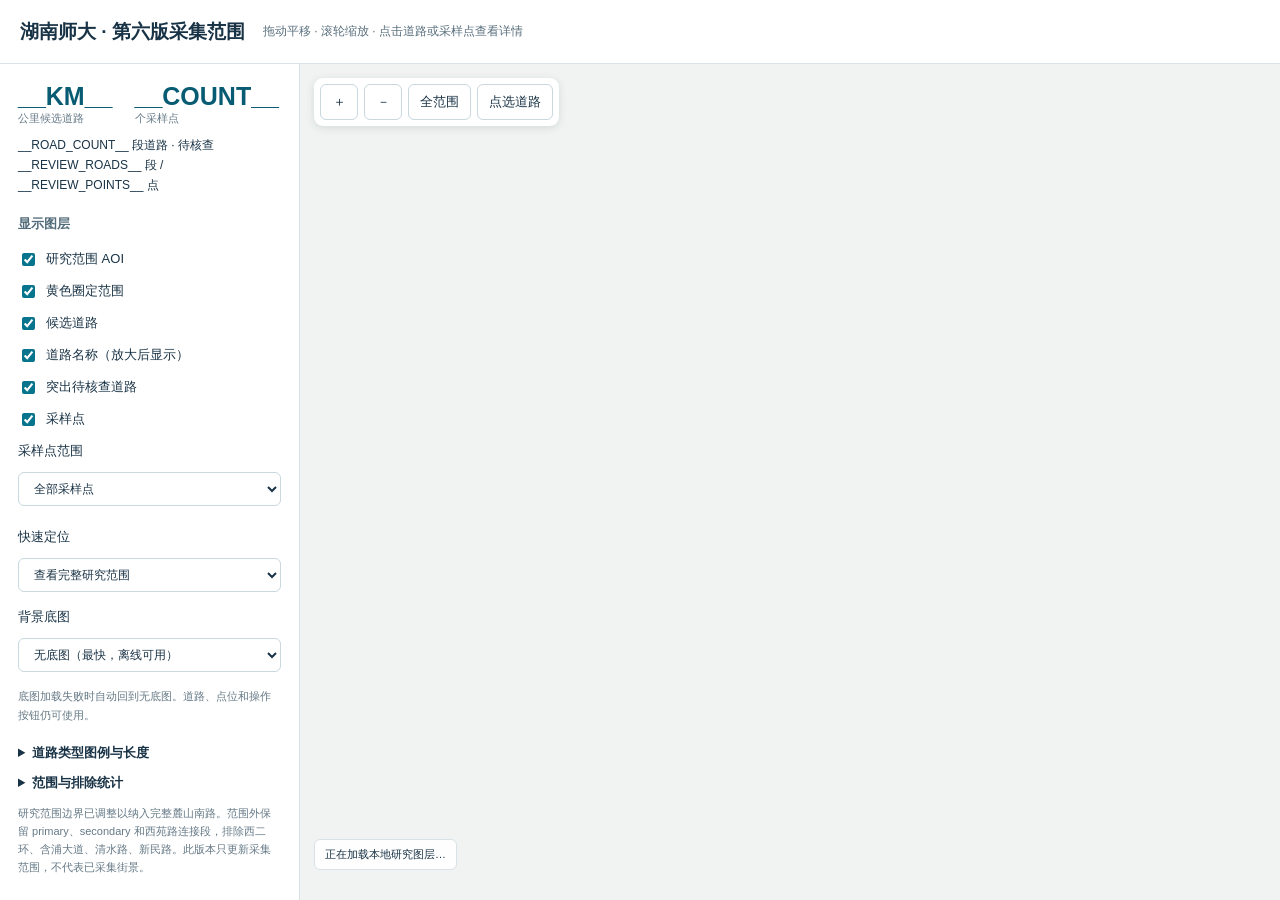
<file: HNU_StreetView_Front_v6/scripts/collection_scope_template.html>
<!doctype html>
<html lang="zh-CN"><head><meta charset="utf-8"><meta name="viewport" content="width=device-width,initial-scale=1"><meta name="referrer" content="strict-origin-when-cross-origin">
<title>湖南师大 · 第六版采集范围</title>
<style>__LEAFLET_CSS__</style>
<style>
*{box-sizing:border-box}html,body{margin:0;height:100%;overflow:hidden;font-family:"Microsoft YaHei",sans-serif;color:#193346;background:#f2f5f7}
header{height:64px;background:#fff;border-bottom:1px solid #d9e2e8;display:flex;align-items:center;gap:18px;padding:10px 20px}h1{font-size:19px;margin:0}header span{font-size:12px;color:#596f7d}
main{height:calc(100dvh - 64px);display:flex}aside{width:300px;flex-shrink:0;background:#fff;border-right:1px solid #d9e2e8;overflow:auto;padding:18px}section{margin-bottom:20px}h2{font-size:13px;color:#526b79;margin:0 0 10px}p{font-size:12px;line-height:1.65;margin:6px 0}.metric{font-size:25px;font-weight:700;color:#075b72}.metrics{display:flex;gap:22px;margin-bottom:10px}.metric small{display:block;font-size:11px;color:#657986;font-weight:400}
label{display:flex;align-items:center;gap:8px;font-size:13px;min-height:32px;cursor:pointer}input{accent-color:#08758c}button,select{font:inherit;border:1px solid #c9d7de;background:#fff;border-radius:6px;padding:8px 11px;color:#193346}button{cursor:pointer}button:hover{background:#e7f2f4}button:focus-visible,select:focus-visible{outline:3px solid #51b5d2}select{width:100%;font-size:12px;margin:5px 0 9px}summary{cursor:pointer;font-size:13px;font-weight:600}details{margin:12px 0}.legend-row{display:grid;grid-template-columns:18px 1fr auto;gap:5px;font-size:11px;align-items:center;margin:7px 0}.line-swatch{height:4px}.note{color:#657986;font-size:11px}.map-wrap{flex:1;min-width:0;position:relative}#map{width:100%;height:100%;background:#f0f3f1}.toolbar{position:absolute;top:14px;left:14px;z-index:1100;display:flex;gap:6px;background:white;padding:6px;border-radius:9px;box-shadow:0 2px 8px #21354720}.toolbar button{font-size:13px;min-width:38px}.status{position:absolute;bottom:30px;left:14px;right:14px;z-index:1000;pointer-events:none}.status span{display:inline-block;background:#ffffffed;border:1px solid #d7e1e7;border-radius:6px;padding:7px 10px;font-size:11px}.popup-table{border-collapse:collapse;font-size:12px;min-width:220px}.popup-table td,.popup-table th{padding:5px;border-bottom:1px solid #e5ebef;text-align:left;word-break:break-word}.popup-table th{white-space:nowrap;color:#526b79}.leaflet-container{font-family:inherit}.leaflet-control-attribution{font-size:10px}.leaflet-tooltip{font:11px "Microsoft YaHei",sans-serif}.road-name-label-wrap{background:transparent;border:0}.road-name-tag{display:inline-block;white-space:nowrap;padding:2px 5px;border:1px solid #63717b;border-radius:4px;background:#ffffffed;color:#172b3a;font:600 12px "Microsoft YaHei",sans-serif;box-shadow:0 1px 3px #23384a30;pointer-events:none}#toggle-panel{display:none}.count{color:#647b88;font-size:11px}#error{position:absolute;inset:80px 20px auto;z-index:2000;background:#fff;padding:20px;display:none}
@media(max-width:900px){header{padding:10px 12px}header span{display:none}aside{width:260px}h1{font-size:16px}}
@media(max-width:650px){#toggle-panel{display:block}aside{position:absolute;top:64px;bottom:0;left:0;width:min(280px,80vw);z-index:1200;box-shadow:4px 0 12px #20334720}body.panel-hidden aside{display:none}.toolbar{left:8px;top:8px;gap:3px}.toolbar button{padding:8px}.metrics{gap:16px}}
</style></head><body>
<header><button id="toggle-panel" aria-label="显示或隐藏图层面板">图层</button><h1>湖南师大 · 第六版采集范围</h1><span>拖动平移 · 滚轮缩放 · 点击道路或采样点查看详情</span></header>
<main><aside aria-label="地图控制面板">
<section><div class="metrics"><div class="metric">__KM__<small>公里候选道路</small></div><div class="metric">__COUNT__<small>个采样点</small></div></div><p>__ROAD_COUNT__ 段道路 · 待核查 __REVIEW_ROADS__ 段 / __REVIEW_POINTS__ 点</p></section>
<section><h2>显示图层</h2>
<label><input id="aoi-toggle" type="checkbox" checked>研究范围 AOI</label><label><input id="campus-toggle" type="checkbox" checked>黄色圈定范围</label><label><input id="roads-toggle" type="checkbox" checked>候选道路</label><label><input id="names-toggle" type="checkbox" checked>道路名称（放大后显示）</label><label><input id="review-toggle" type="checkbox" checked>突出待核查道路</label><label><input id="points-toggle" type="checkbox" checked>采样点</label>
<label for="point-filter">采样点范围</label><select id="point-filter"><option value="all">全部采样点</option><option value="review">仅待核查采样点</option><option value="yellow_area">黄色范围内道路</option><option value="intercampus_major_secondary">校区间主次干道</option><option value="intercampus_east_campus_connector">桃花坪东侧西苑路连接段</option></select><p class="count" id="point-count"></p>
<label for="campus-focus">快速定位</label><select id="campus-focus"><option value="all">查看完整研究范围</option><option value="aoi-restoration">麓山南路 AOI 截断修复位置</option></select>
<label for="basemap">背景底图</label><select id="basemap"><option value="none">无底图（最快，离线可用）</option><option value="carto">浅色底图 · CARTO（联网）</option><option value="osm">OpenStreetMap（联网）</option></select><p class="note">底图加载失败时自动回到无底图。道路、点位和操作按钮仍可使用。</p></section>
<details><summary>道路类型图例与长度</summary>__LEGEND_HTML__</details>
<details><summary>范围与排除统计</summary>__SUMMARY_HTML__</details>
<p class="note">研究范围边界已调整以纳入完整麓山南路。范围外保留 primary、secondary 和西苑路连接段，排除西二环、含浦大道、清水路、新民路。此版本只更新采集范围，不代表已采集街景。</p>
</aside><div class="map-wrap"><div id="map" aria-label="候选道路和采样点地图"></div><div class="toolbar" aria-label="地图操作"><button id="zoom-in" aria-label="放大地图">＋</button><button id="zoom-out" aria-label="缩小地图">－</button><button id="fit">全范围</button><button id="inspect-road">点选道路</button></div><div class="status" role="status"><span id="status">正在加载本地研究图层…</span></div><div id="error"></div></div></main>
<script>__LEAFLET_JS__</script>
<script>
'use strict';
const roads=__ROADS__,aoiExtensions=__AOI_EXTENSIONS__,points=__POINTS__,roadLabels=__ROAD_LABELS__,aoi=__AOI__,campuses=__CAMPUSES__,colors=__COLORS__,widths=__WIDTHS__;
const started=performance.now(),$=id=>document.getElementById(id),status=$('status');
function esc(v){return String(v??'NA').replace(/[&<>"']/g,c=>({'&':'&amp;','<':'&lt;','>':'&gt;','"':'&quot;',"'":'&#39;'}[c]));}
function table(fields){return '<table class="popup-table">'+fields.map(([k,v])=>'<tr><th>'+esc(k)+'</th><td>'+esc(v)+'</td></tr>').join('')+'</table>';}
function roadPopup(p){return table([['OSM way ID',p.osm_way_id],['道路名称',p.road_name],['道路类型',p.road_type],['长度（m）',p.length_m],['审核状态',p.access_review],['bicycle / access',(p.bicycle??'未提供')+' / '+(p.access??'未提供')]]);}
function pointPopup(p){return table([['point_id',p.point_id],['道路名称',p.road_name],['道路类型',p.road_type],['经度',p.sample_lon],['纬度',p.sample_lat],['travel_heading',p.travel_heading],['审核状态',p.review_status],['空间归属',p.area_role]]);}
const map=L.map('map',{preferCanvas:true,zoomControl:false,minZoom:12,maxZoom:20,zoomAnimation:false,fadeAnimation:false,markerZoomAnimation:false,wheelDebounceTime:100});
const renderer=L.canvas({padding:.15,tolerance:4});
const aoiLayer=L.geoJSON(aoi,{renderer,interactive:false,style:{color:'#526673',weight:1.5,dashArray:'6 5',fillOpacity:.035}}).addTo(map);
const campusLayer=L.geoJSON(campuses,{renderer,interactive:false,style:{color:'#d78a32',weight:1.5,fillColor:'#efcb87',fillOpacity:.22}}).addTo(map);
function roadStyle(f){return {color:$('review-toggle').checked&&f.properties.is_review?'#db297c':colors[f.properties.road_type]||'#666',weight:$('review-toggle').checked&&f.properties.is_review?3.5:widths[f.properties.road_type]||1.5,opacity:.92};}
const roadLayer=L.geoJSON(roads,{renderer,style:roadStyle,onEachFeature:(f,l)=>l.bindPopup(()=>roadPopup(f.properties),{maxWidth:340})}).addTo(map);
const pointLayer=L.layerGroup();
const nameLayer=L.layerGroup().addTo(map);
function refreshRoadNames(){nameLayer.clearLayers();if(!$('names-toggle').checked||!Number.isFinite(map.getZoom())||map.getZoom()<15)return;const placed=[];const ranked=[...roadLabels.features].sort((a,b)=>((b.properties.length_m||0)-(a.properties.length_m||0)));for(const f of ranked){const name=f.properties.road_name,ll=[f.geometry.coordinates[1],f.geometry.coordinates[0]],pt=map.latLngToContainerPoint(ll);if(placed.some(q=>Math.hypot(pt.x-q.x,pt.y-q.y)<95))continue;placed.push(pt);const icon=L.divIcon({className:'road-name-label-wrap',html:'<span class="road-name-tag">'+esc(name)+'</span>',iconSize:null});L.marker(ll,{icon,interactive:false,keyboard:false,zIndexOffset:1000}).addTo(nameLayer);}}
$('names-toggle').onchange=refreshRoadNames;map.on('zoomend moveend',refreshRoadNames);refreshRoadNames();
// One instance per sample; filter membership changes without duplicate geometry or popups.
const markers=points.features.map(f=>{const p=f.properties;return {p,marker:L.circleMarker([f.geometry.coordinates[1],f.geometry.coordinates[0]],{renderer,radius:2.2,weight:0,fillColor:p.is_review?'#c72876':'#125e8a',fillOpacity:.8}).bindPopup(()=>pointPopup(p),{maxWidth:340})};});
function showPoints(){const t=performance.now(),mode=$('point-filter').value;pointLayer.clearLayers();let count=0;for(const item of markers){if(mode==='all'||(mode==='review'?item.p.is_review:item.p.area_role===mode)){pointLayer.addLayer(item.marker);count++;}}if($('points-toggle').checked)pointLayer.addTo(map);else map.removeLayer(pointLayer);$('point-count').textContent=( $('points-toggle').checked?'显示 ':'已隐藏 ')+count+' / '+markers.length+' 个点';$('map').dataset.pointCount=String(count);$('map').dataset.filterMs=(performance.now()-t).toFixed(1);}
showPoints();
function fit(){map.fitBounds([[__SOUTH__,__WEST__],[__NORTH__,__EAST__]],{padding:[35,65],animate:false});}fit();L.control.scale({imperial:false,position:'bottomleft'}).addTo(map);
$('zoom-in').onclick=()=>map.zoomIn();$('zoom-out').onclick=()=>map.zoomOut();$('fit').onclick=fit;
$('inspect-road').onclick=()=>{$('points-toggle').checked=false;showPoints();status.textContent='点选道路模式：已隐藏采样点，点击道路查看 OSM ID 和审核信息。';};
for(const [id,layer] of [['aoi-toggle',aoiLayer],['campus-toggle',campusLayer],['roads-toggle',roadLayer]])$(id).onchange=e=>{if(e.target.checked)layer.addTo(map);else map.removeLayer(layer);};
$('review-toggle').onchange=()=>roadLayer.setStyle(roadStyle);$('point-filter').onchange=showPoints;$('points-toggle').onchange=showPoints;
campuses.forEach((f,i)=>{const o=document.createElement('option');o.value=String(i);o.textContent=f.properties.name;$('campus-focus').appendChild(o);});
$('campus-focus').onchange=e=>{if(e.target.value==='all')fit();else if(e.target.value==='aoi-restoration'&&aoiExtensions.features.length)map.fitBounds(L.geoJSON(aoiExtensions).getBounds().pad(.12),{padding:[55,70],maxZoom:18,animate:false});else map.fitBounds(L.geoJSON(campuses[Number(e.target.value)]).getBounds(),{padding:[45,65],animate:false});if(innerWidth<=650)document.body.classList.add('panel-hidden');};
$('toggle-panel').onclick=()=>{document.body.classList.toggle('panel-hidden');};if(innerWidth<=650)document.body.classList.add('panel-hidden');new ResizeObserver(()=>map.invalidateSize({pan:false})).observe($('map'));
let activeBase=null,baseTimer=null;
$('basemap').onchange=()=>{clearTimeout(baseTimer);if(activeBase)map.removeLayer(activeBase);activeBase=null;const choice=$('basemap').value;if(choice==='none'){status.textContent='离线研究图层 · 无外部底图请求';return;}if(choice==='osm'&&location.protocol==='file:'){$('basemap').value='none';status.textContent='直接打开文件时请使用无底图；OSM 需要从本地网页服务打开。';return;}const layer=L.tileLayer(choice==='osm'?'https://tile.openstreetmap.org/{z}/{x}/{y}.png':'https://{s}.basemaps.cartocdn.com/light_all/{z}/{x}/{y}.png',{maxNativeZoom:19,maxZoom:20,updateWhenIdle:true,updateWhenZooming:false,keepBuffer:1,attribution:choice==='osm'?'© OpenStreetMap contributors':'© OpenStreetMap contributors © CARTO'});activeBase=layer;let errors=0;const fallback=()=>{if(activeBase!==layer)return;clearTimeout(baseTimer);map.removeLayer(layer);activeBase=null;$('basemap').value='none';status.textContent='在线底图暂时不可用，已显示完整离线路网和采样点。';};layer.on('tileerror',()=>{if(++errors>=2)fallback();});layer.on('tileload',()=>{if(activeBase===layer){clearTimeout(baseTimer);status.textContent='在线底图已加载 · 研究图层来自本地文件';}});layer.addTo(map);baseTimer=setTimeout(fallback,8000);status.textContent='正在加载选定底图…';};
map.on('zoomend',()=>{$('map').dataset.zoom=String(map.getZoom());});$('map').dataset.zoom=String(map.getZoom());
$('map').dataset.roadCount=String(roads.features.length);$('map').dataset.totalPoints=String(markers.length);$('map').dataset.initMs=(performance.now()-started).toFixed(1);
status.textContent='已加载 '+roads.features.length+' 段道路、'+markers.length+' 个点 · 可直接离线检查';
</script></body></html>
</file>
